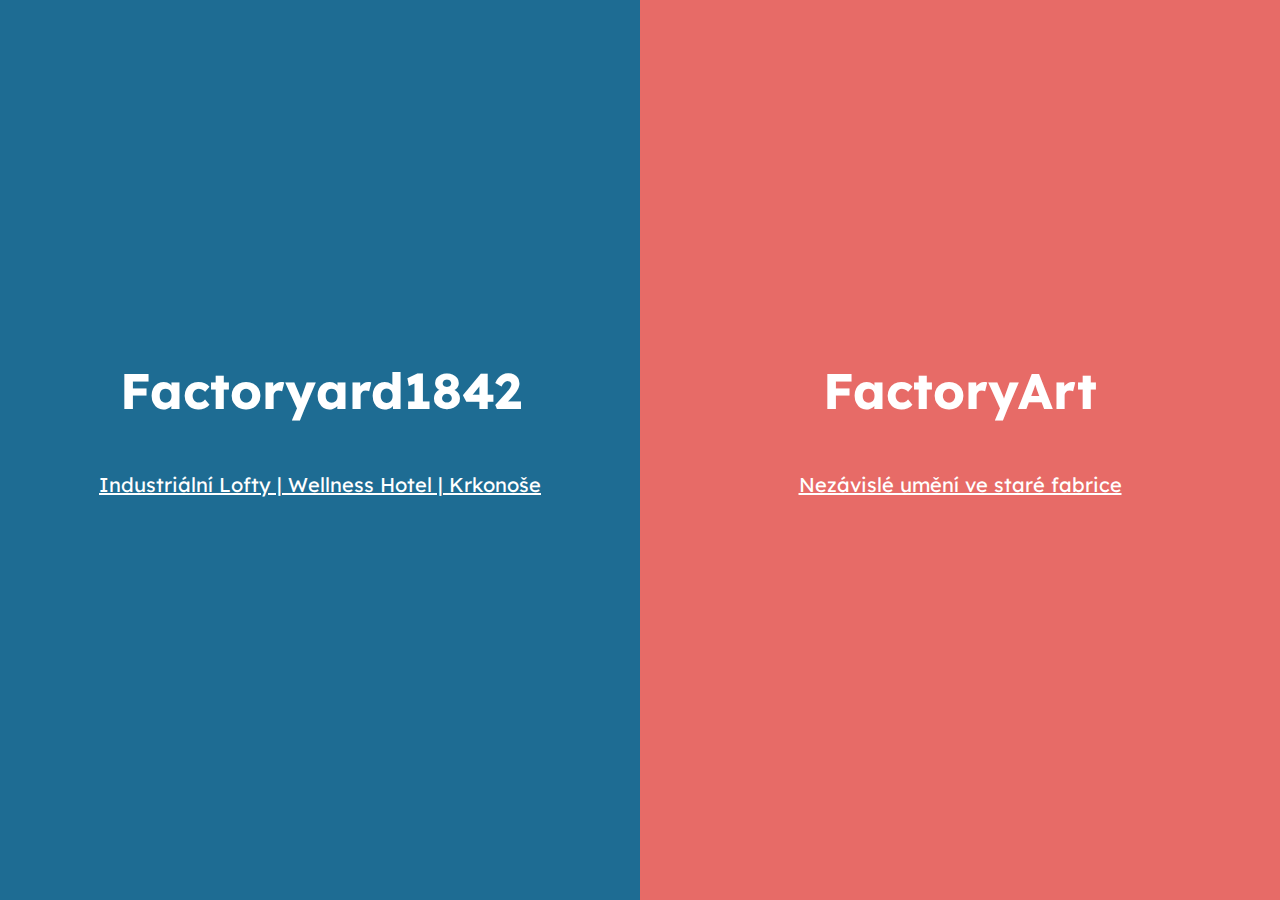
<file: index.html>
<!DOCTYPE html><html><head>
<link rel="preload" href="https://fonts.googleapis.com/css2?family=Lexend+Deca&display=swap" as="font">
<link rel="stylesheet" href="index.css">
<link rel="icon" href="index.png">
<meta charset="UTF-8">
<meta name="description" content="Factoryard 1842">
<meta name="keywords" content="Loft, Hory, Továrna, Industriální">
<meta name="author" content="kupeck">
<meta name="viewport" content="width=device-width, initial-scale=1.0">
<title>Factoryard1842</title>
</head><body>
<div class="teal">
<div class="tealtext">
<p class="heading"><b>Factoryard1842</b></p>
<p class="text"><a href="https://sites.google.com/view/factoryard1842" class="at">Industriální Lofty | Wellness Hotel | Krkonoše</a></p>
</div></div>
<div class="pink">
<div class="pinktext">
<p class="heading"><b>FactoryArt</b></p>
<p class="text"><a href="https://sites.google.com/view/factoryart" class="ap">Nezávislé umění ve staré fabrice</a></p>
</div></div>
</body></html>
</file>
<file: index.css>
@import url('https://fonts.googleapis.com/css2?family=Lexend+Deca&display=swap');
body {
    font-family: 'Lexend Deca', sans-serif;
    background-color: #826c7d;
}
.teal {
    background-color: #1E6C93;
    position: absolute;
    top: 0;
    left: 0;
    bottom: 0;
    right: 50%;
    z-index: 3;
    transition: all 0.5s ease;
}
.tealtext {
    position: relative;
    top: 42%;
    left: 50%;
    color: #fff;
    text-align: center;
    transform: translate(-50%, -50%);
    z-index: 4;
}
.pink {
    background-color: #E76B67;
    position: absolute;
    top: 0;
    left: 50%;
    bottom: 0;
    right: 0;
    z-index: 1;
    transition: all 0.5s ease;
}
.pinktext {
    position: relative;
    top: 42%;
    left: 50%;
    color: #fff;
    text-align: center;
    transform: translate(-50%, -50%);
    z-index: 2;
}
a {
    color: #fff;
}
.at:active {
    color: #E76B67;
}
.ap:active {
    color: #1E6C93;
}
.text {
    font-size: 20px;
}
.heading {
    font-size: 50px;
}
@media screen and (max-width: 960px) {
    .teal {
        right: 0;
        bottom: 50%;
    }
    .pink {
        left: 0;
        top: 50%;
    }
}
</file>
